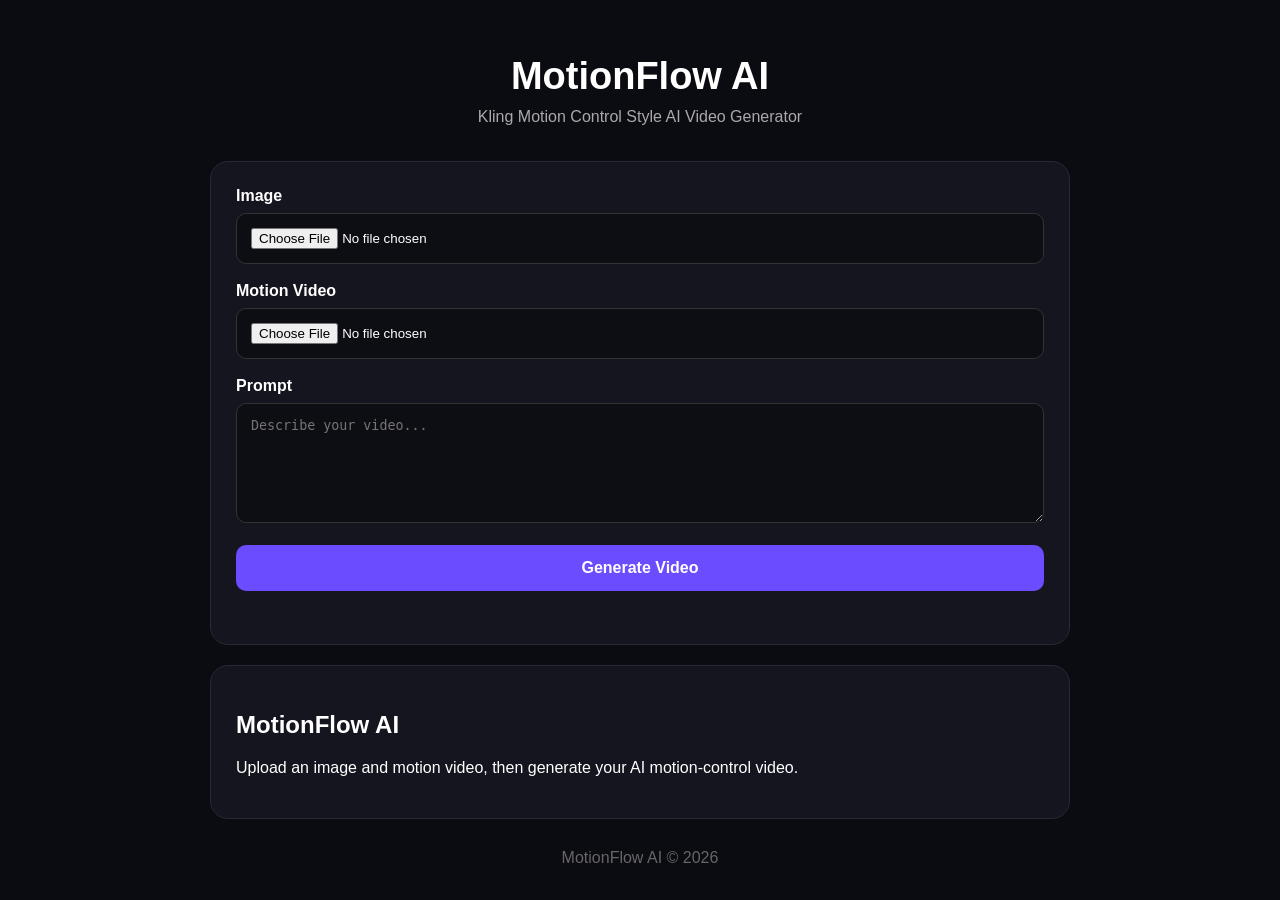
<file: templates/index.html>
<!DOCTYPE html>
<html lang="en">
<head>
    <meta charset="UTF-8">
    <meta name="viewport" content="width=device-width, initial-scale=1.0">

    <title>MotionFlow AI</title>

    <style>
        * {
            box-sizing: border-box;
        }

        body {
            margin: 0;
            font-family: Arial, sans-serif;
            background: #0b0b12;
            color: white;
        }

        .container {
            width: 100%;
            max-width: 900px;
            margin: auto;
            padding: 30px 20px;
        }

        h1 {
            text-align: center;
            font-size: 38px;
            margin-bottom: 10px;
        }

        .subtitle {
            text-align: center;
            color: #aaa;
            margin-bottom: 35px;
        }

        .card {
            background: #15151f;
            border: 1px solid #292936;
            border-radius: 18px;
            padding: 25px;
            margin-bottom: 20px;
        }

        label {
            display: block;
            margin-bottom: 8px;
            font-weight: bold;
        }

        input,
        textarea,
        button {
            width: 100%;
            border-radius: 10px;
            padding: 14px;
            border: 1px solid #333;
            background: #0d0d14;
            color: white;
            margin-bottom: 18px;
        }

        textarea {
            min-height: 120px;
            resize: vertical;
        }

        button {
            background: #6c4cff;
            border: none;
            font-size: 16px;
            font-weight: bold;
            cursor: pointer;
        }

        button:hover {
            background: #5738e8;
        }

        #status {
            text-align: center;
            color: #aaa;
            margin-top: 10px;
        }

        .footer {
            text-align: center;
            color: #666;
            margin-top: 30px;
        }
    </style>
</head>

<body>

<div class="container">

    <h1>MotionFlow AI</h1>

    <div class="subtitle">
        Kling Motion Control Style AI Video Generator
    </div>

    <div class="card">

        <label>Image</label>
        <input type="file" id="image" accept="image/*">

        <label>Motion Video</label>
        <input type="file" id="video" accept="video/*">

        <label>Prompt</label>

        <textarea
            id="prompt"
            placeholder="Describe your video..."
        ></textarea>

        <button onclick="generateVideo()">
            Generate Video
        </button>

        <div id="status"></div>

    </div>

    <div class="card">

        <h2>MotionFlow AI</h2>

        <p>
            Upload an image and motion video, then generate
            your AI motion-control video.
        </p>

    </div>

    <div class="footer">
        MotionFlow AI © 2026
    </div>

</div>

<script>

async function generateVideo() {

    const status = document.getElementById("status");

    status.innerText = "Checking server...";

    try {

        const response = await fetch("/health");

        const data = await response.json();

        if (data.ok) {

            status.innerText =
                "Server is working. AI generation endpoint needs to be connected.";

        } else {

            status.innerText = "Server error.";

        }

    } catch (error) {

        status.innerText =
            "Connection error: " + error.message;

    }

}

</script>

</body>
</html>
</file>
